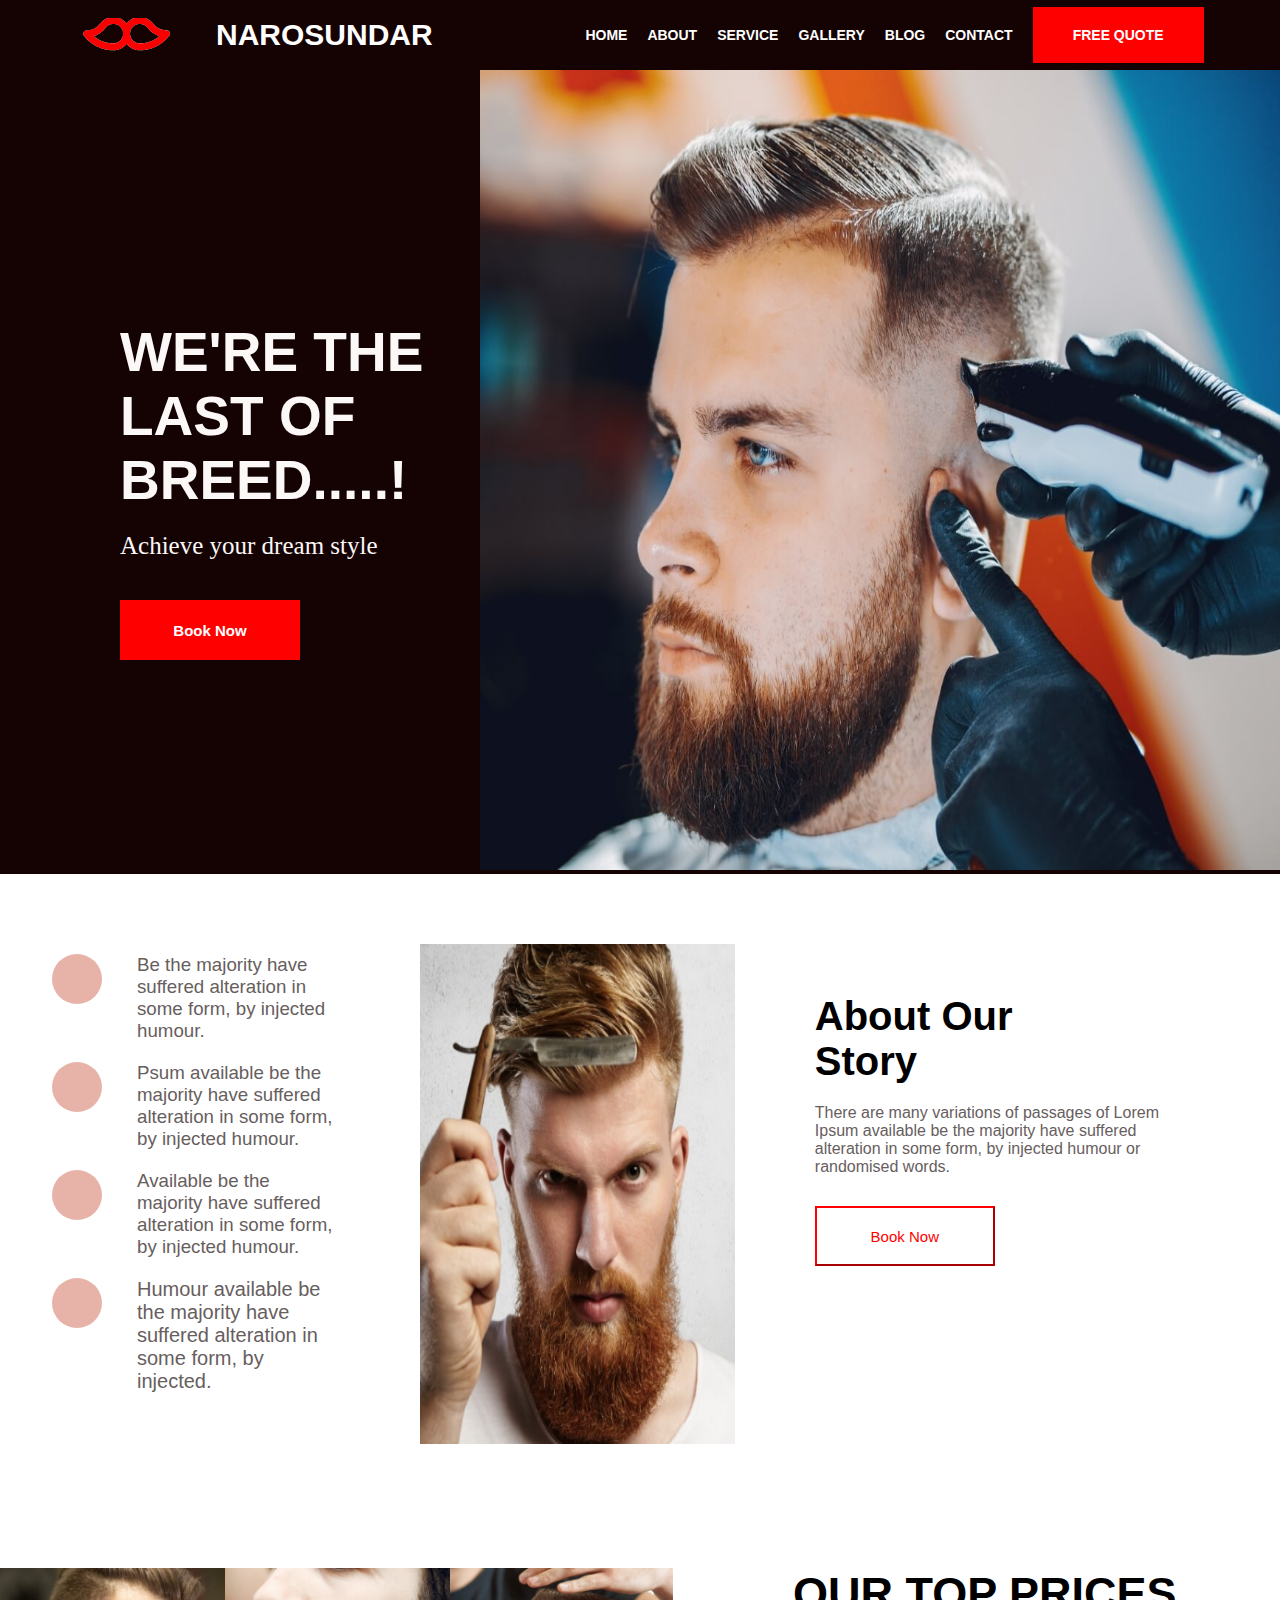
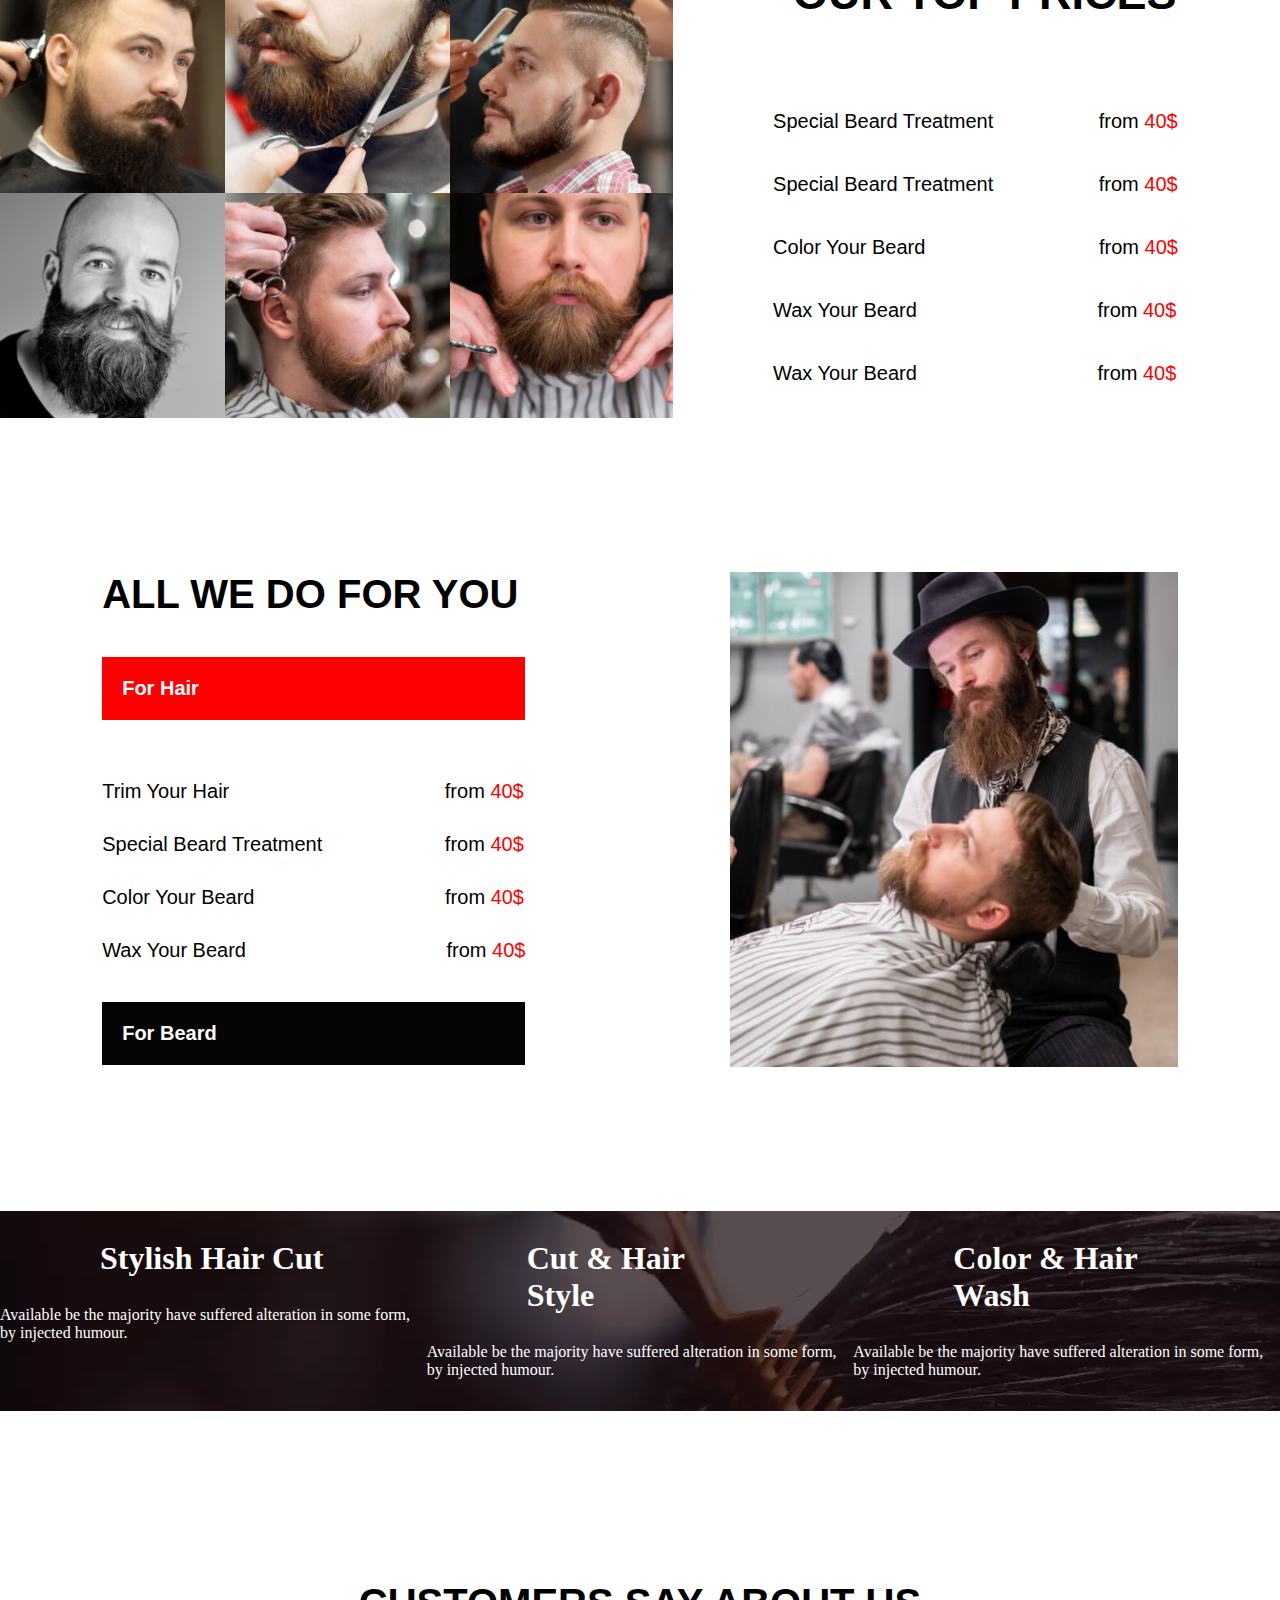
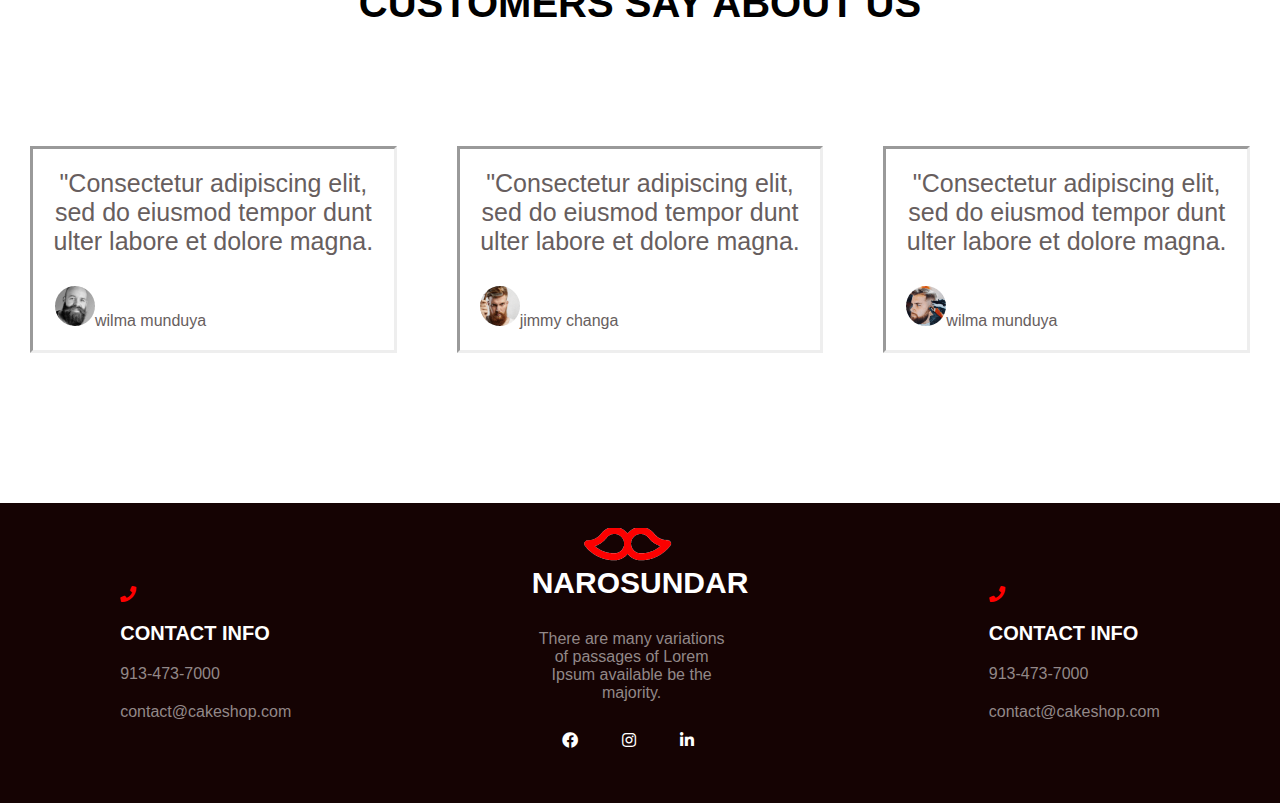
<file: index.html>
<!DOCTYPE html>
<html lang="en">
  <head>
    <meta charset="UTF-8" />
    <meta http-equiv="X-UA-Compatible" content="IE=edge" />
    <meta name="viewport" content="width=device-width, initial-scale=1.0" />
    <title>Document</title>
  </head>
  <link rel="stylesheet" href="style.css" />
  <link rel="stylesheet" href="https://cdnjs.cloudflare.com/ajax/libs/font-awesome/5.15.4/css/all.min.css" integrity="sha512-1ycn6IcaQQ40/MKBW2W4Rhis/DbILU74C1vSrLJxCq57o941Ym01SwNsOMqvEBFlcgUa6xLiPY/NS5R+E6ztJQ==" crossorigin="anonymous" referrerpolicy="no-referrer" />
  <body>
    <nav class="navbar">
      <div class="container">
        <img class="mustaches" src="mustaches.PNG">
        <div class="logo">NAROSUNDAR</div>
        <ul class="ul_items">
          <li><a href="#" class="btn btn2">HOME</a></li>
          <li><a href="#" class="btn btn3">ABOUT</a></li>
          <li><a href="#" class="btn btn4">SERVICE</a></li>
          <li><a href="#" class="btn btn5">GALLERY</a></li>
          <li><a href="#" class="btn btn6">BLOG</a></li>
          <li><a href="#" class="btn btn7">CONTACT</a></li>
          <li><a href="#" class="btn btn8">FREE QUOTE</a></li>
        </ul>
      </div>
    </nav>

    <section class="booking">
      <div class="last_bread">
      
        <h1 class="booking_heading">WE'RE THE LAST OF BREED.....!</h1>
        <p class="booking_para">Achieve your dream style</p>
        <button class="book_now">Book Now</button>
      </div>

      <div class="image1">
        <img class="main_image" src="beard1.png" />
      </div>
    </section>

    <section class="stylling_section">
        <div class="points">
        <div class="tick_demo_btn">
        <div class="tick_icon"></div>
        <h3 class="styling_para1">
          Be the majority have suffered alteration in some form, by injected
          humour.
        </h3>
      </div>

      <div class="tick_demo_btn">
        <div class="tick_icon2"></div>
        <h3 class="styling_para2">
          Psum available be the majority have suffered alteration in some form,
          by injected humour.
        </h3>
      </div>

      <div class="tick_demo_btn">
        <div class="tick_icon3"></div>
        <h3 class="styling_para3">
          Available be the majority have suffered alteration in some form, by
          injected humour.
        </h3>
      </div>

      <div class="tick_demo_btn">
        <div class="tick_icon4"></div>
        <h3 class="styling_para4">
          Humour available be the majority have suffered alteration in some
          form, by injected.
        </h3>
      </div>
    </div>

      <div class="style">
        <img class="styling_image" src="style.png" />
      </div>

      <div class="about">
        <h1 class="about_heading">About Our Story</h1>
        <p class="about_para">
          There are many variations of passages of Lorem Ipsum available be the
          majority have suffered alteration in some form, by injected humour or
          randomised words.
        </p>

        <button class="book_btn">Book Now</button>
      </div>
    </section>

    <div class="hair_styles">
        <div class="hair_beard_image">
            <img class="hair_images" src="haircuts.png">
        </div>


    
    <div class="prices">
        <h1>OUR TOP PRICES</h1>
        
        <div class="feature1">
            <span>Special Beard Treatment</span>
            <span class="from">from</span>
            <span class="dollar">40$</span>
        </div>

        <div class="feature2">
            <span>Special Beard Treatment</span>
            <span class="from">from</span>
            <span class="dollar">40$</span>
        </div>

        <div class="feature3">
            <span>Color Your Beard</span>
            <span class="from1">from</span>
            <span class="dollar">40$</span>
        </div>

        <div class="feature4">
            <span>Wax Your Beard</span>
            <span class="from2">from</span>
            <span class="dollar">40$</span>
        </div>

        <div class="feature5">
            <span>Wax Your Beard</span>
            <span class="from2">from</span>
            <span class="dollar">40$</span>
        </div>

    </div>   
    </div>
  
  
    <div class="hair_beard_styling">
        <div class="prices_hair">
            <h1 class="all_we_do">ALL WE DO FOR YOU</h1>
            <P class="for_hair">For Hair</P>
    <div class="feature_1">
        <span>Trim Your Hair</span>
        <span class="from_1">from</span>
        <span class="dollars">40$</span>
    </div>

    <div class="feature_2">
        <span>Special Beard Treatment</span>
        <span class="from_2">from</span>
        <span class="dollars">40$</span>
    </div>

    <div class="feature_3">
        <span>Color Your Beard</span>
        <span class="from_3">from</span>
        <span class="dollars">40$</span>
    </div>

    <div class="feature_4">
        <span>Wax Your Beard</span>
        <span class="from_4">from</span>
        <span class="dollars">40$</span>
        <p class="for_beard">For Beard</p>
    </div>
    </div>
    
    <div class="hair_cutting">
        <img class="hair_cutting_image" src="hairstyle.PNG">
    
    </div>
    </div>
        
    <section class="cards">
        <div class="card1">
            <h1 class="stylish_hair_cut">Stylish Hair Cut</h1>
            <p class="card_para">Available be the majority have suffered alteration in some form, by injected humour.</p>
        </div>

        <div class="card_2">
            <h1 class="cut_hair_style">Cut & Hair Style</h1>
            <p class="card_2_para">Available be the majority have suffered alteration in some form, by injected humour.</p>
        </div>

        <div class="card_3">
            <h1 class="color_hair_wash">Color & Hair Wash</h1>
            <p class="card_3_para">Available be the majority have suffered alteration in some form, by injected humour.</p>
        </div>
    </section>

    <div class="customers_heading">
        <h1 class="customers_about_us">CUSTOMERS SAY ABOUT US</h1>
    </div>    
        <div class="customers">
        <div class="customer1">
            <p class="wilma">"Consectetur adipiscing elit, sed do eiusmod tempor dunt ulter labore et dolore magna.</p>
            <img class="customer_image1" src="customer1.png.webp">wilma munduya
        </div>


        <div class="customer1">
            <p class="wilma">"Consectetur adipiscing elit, sed do eiusmod tempor dunt ulter labore et dolore magna.</p>
            <img class="customer_image2" src="customer2.png.webp">jimmy changa
        </div>


        <div class="customer1">
            <p class="wilma">"Consectetur adipiscing elit, sed do eiusmod tempor dunt ulter labore et dolore magna.</p>
            <img class="customer_image3" src="customer3.png.webp">wilma munduya
        </div>
    </div>

    <footer class="footer">
      <div class="contact_info">
        <i class="fas fa-solid fa-phone"></i>
        <p class="contact">CONTACT INFO</p>
        <p class="contact_num">913-473-7000</p>
        <p class="email">contact@cakeshop.com</p>
      </div>

      <div class="narosundar_logo">
        <img class="mustache" src="mustaches.PNG">
        <h5 class="narosundar">NAROSUNDAR</h5>
        <p class="narosundar_para">There are many variations of passages of Lorem Ipsum available be the majority.</p>

        <div class="social_media_logos">
          <i class="fab fa-facebook"></i>
          <i class="fab fa-instagram"></i>
          <i class="fab fa-linkedin-in"></i>
        </div>
      </div>

      <div class="contact_info_2">
        <i class="fas fa-solid fa-phone"></i>
        <p class="contact">CONTACT INFO</p>
        <P class="contact_num">913-473-7000</P>
        <p class="email">contact@cakeshop.com</p>
      </div>
    </footer>
  </body>
</html>
</file>
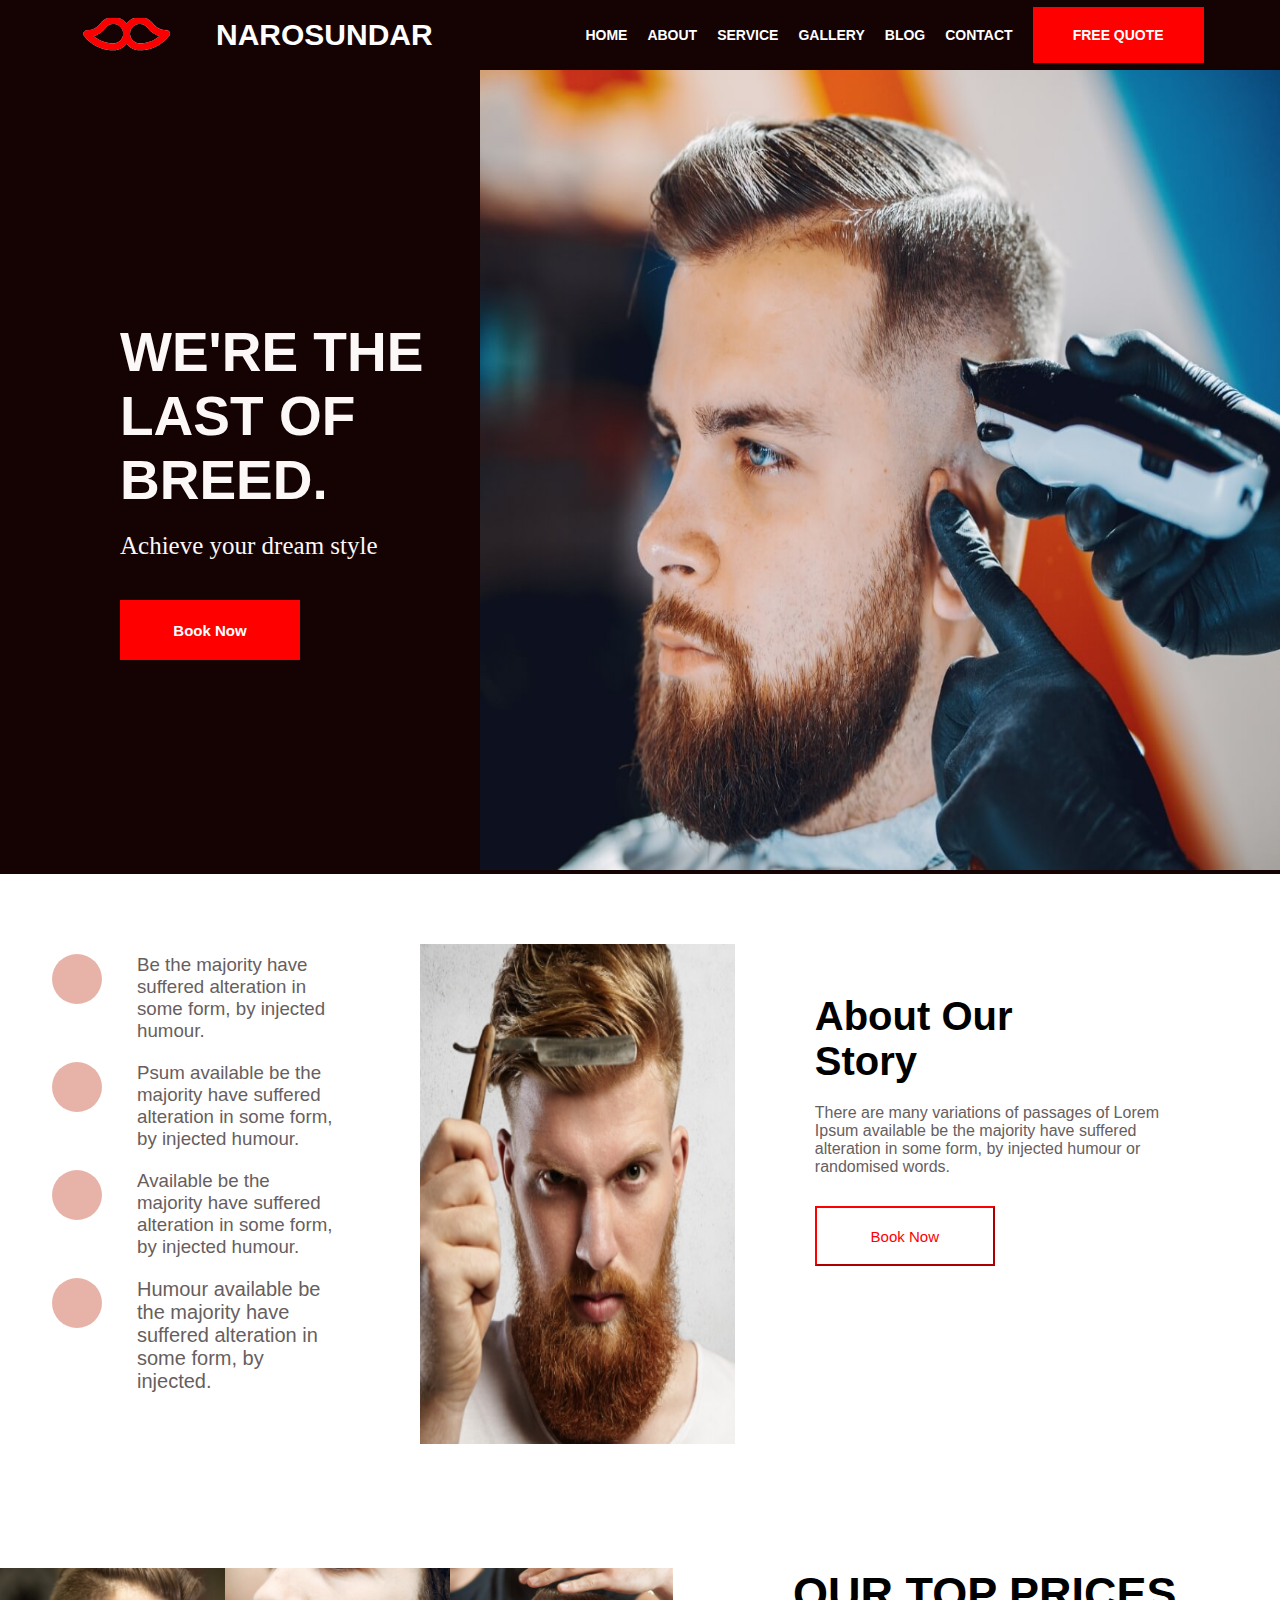
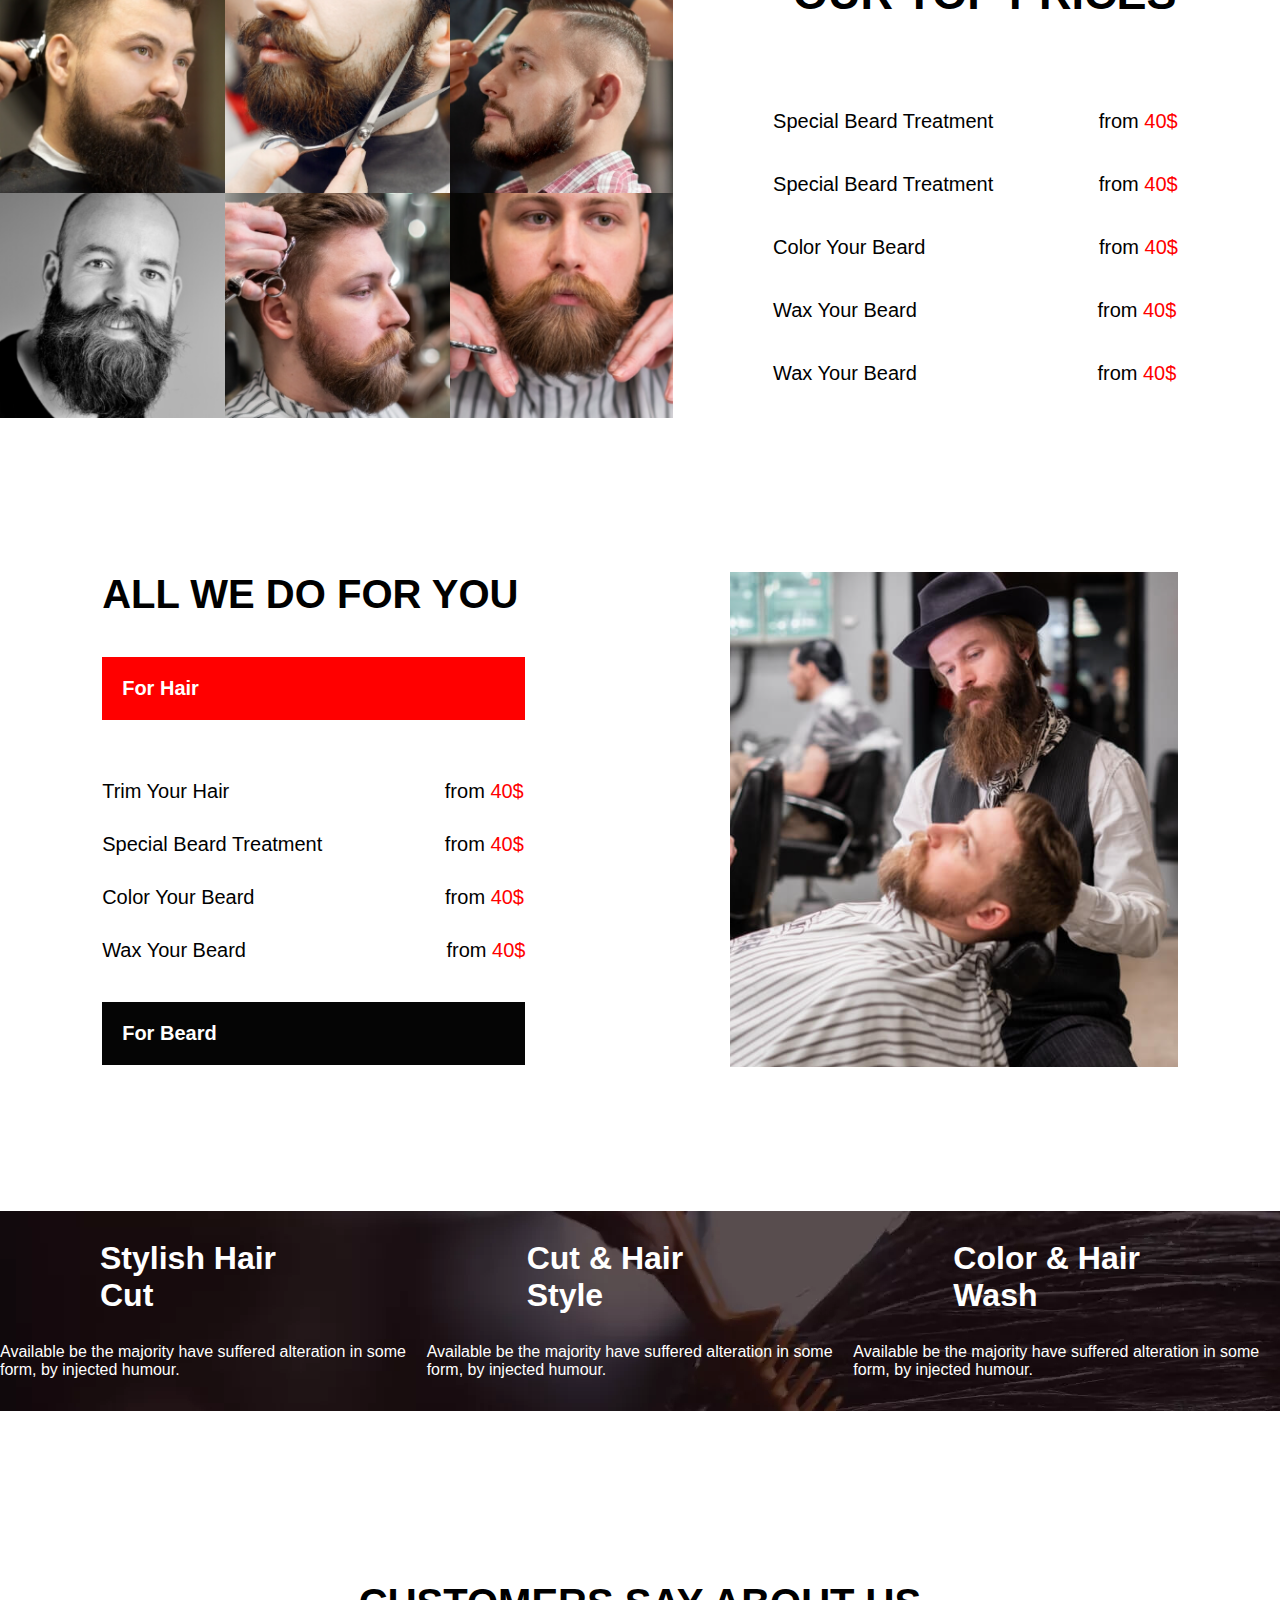
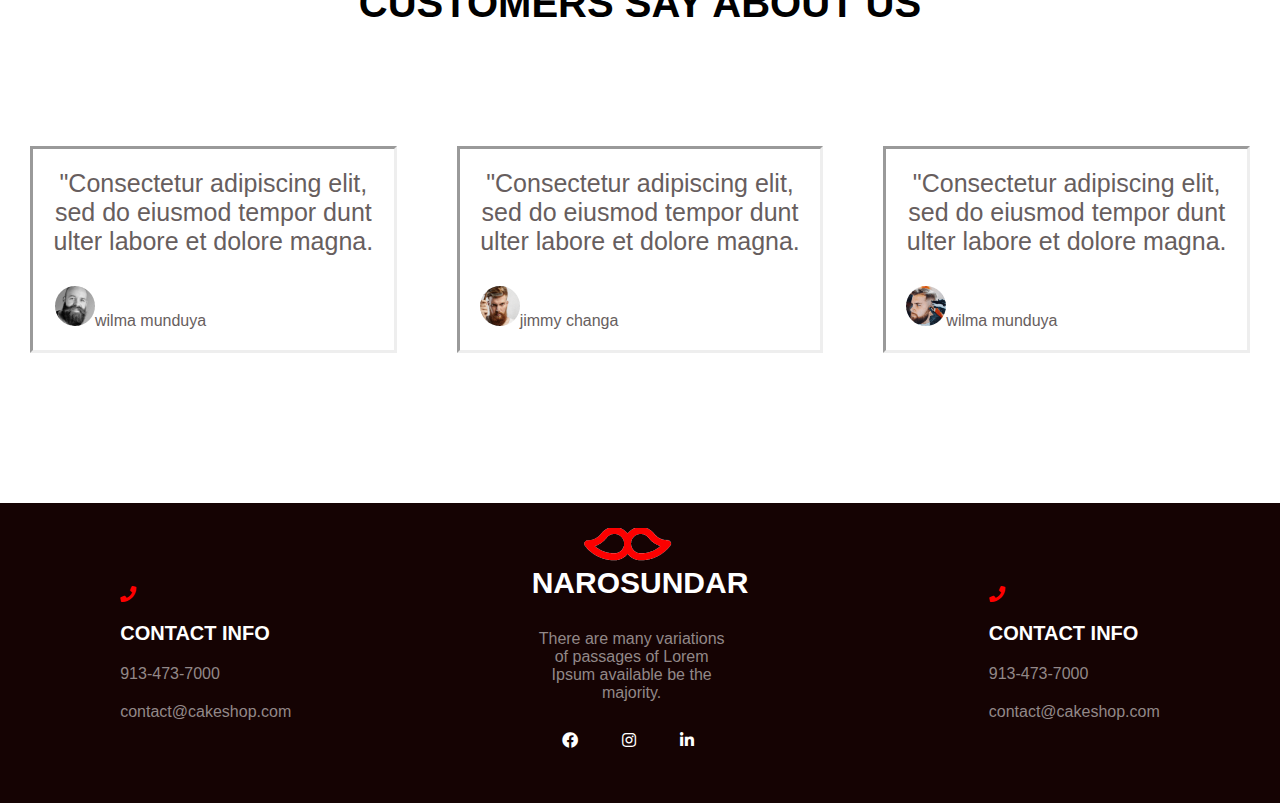
<file: pages/index.html>
<!DOCTYPE html>
<html lang="en">
  <head>
    <meta charset="UTF-8" />
    <meta http-equiv="X-UA-Compatible" content="IE=edge" />
    <meta name="viewport" content="width=device-width, initial-scale=1.0" />
    <title>Document</title>
  </head>
  <link rel="stylesheet" href="../styles/style.css" />
  <link rel="stylesheet" href="https://cdnjs.cloudflare.com/ajax/libs/font-awesome/5.15.4/css/all.min.css" integrity="sha512-1ycn6IcaQQ40/MKBW2W4Rhis/DbILU74C1vSrLJxCq57o941Ym01SwNsOMqvEBFlcgUa6xLiPY/NS5R+E6ztJQ==" crossorigin="anonymous" referrerpolicy="no-referrer" />
  <body>
    <nav class="navbar">
      <div class="container">
        <img class="mustaches" src="../assets/mustaches.PNG">
        <div class="logo">NAROSUNDAR</div>
        <ul class="ul_items">
          <li><a href="#" class="btn btn2">HOME</a></li>
          <li><a href="about.html" class="btn btn3">ABOUT</a></li>
          <li><a href="#" class="btn btn4">SERVICE</a></li>
          <li><a href="gallery1.html" class="btn btn5">GALLERY</a></li>
          <li><a href="#" class="btn btn6">BLOG</a></li>
          <li><a href="#" class="btn btn7">CONTACT</a></li>
          <li><a href="#" class="btn btn8">FREE QUOTE</a></li>
        </ul>
      </div>
    </nav>

    <section class="booking">
      <div class="last_bread">
      
        <h1 class="booking_heading">WE'RE THE LAST OF BREED.</h1>
        <p class="booking_para">Achieve your dream style</p>
        <button class="book_now">Book Now</button>
      </div>

      <div class="image1">
        <img class="main_image" src="../assets/beard1.png" />
      </div>
    </section>

    <section class="stylling_section">
        <div class="points">
        <div class="tick_demo_btn">
        <div class="tick_icon"></div>
        <h3 class="styling_para1">
          Be the majority have suffered alteration in some form, by injected
          humour.
        </h3>
      </div>

      <div class="tick_demo_btn">
        <div class="tick_icon2"></div>
        <h3 class="styling_para2">
          Psum available be the majority have suffered alteration in some form,
          by injected humour.
        </h3>
      </div>

      <div class="tick_demo_btn">
        <div class="tick_icon3"></div>
        <h3 class="styling_para3">
          Available be the majority have suffered alteration in some form, by
          injected humour.
        </h3>
      </div>

      <div class="tick_demo_btn">
        <div class="tick_icon4"></div>
        <h3 class="styling_para4">
          Humour available be the majority have suffered alteration in some
          form, by injected.
        </h3>
      </div>
    </div>

      <div class="style">
        <img class="styling_image" src="../assets/style.png" />
      </div>

      <div class="about">
        <h1 class="about_heading">About Our Story</h1>
        <p class="about_para">
          There are many variations of passages of Lorem Ipsum available be the
          majority have suffered alteration in some form, by injected humour or
          randomised words.
        </p>

        <button class="book_btn">Book Now</button>
      </div>
    </section>

    <div class="hair_styles">
        <div class="hair_beard_image">
            <img class="hair_images" src="../assets/haircuts.png">
        </div>


    
    <div class="prices">
        <h1 class="price_heading">OUR TOP PRICES</h1>
        
        <div class="feature1">
            <span class="special_beard_treatement">Special Beard Treatment</span>
            <span class="from">from</span>
            <span class="dollar">40$</span>
        </div>

        <div class="feature2">
            <span>Special Beard Treatment</span>
            <span class="from">from</span>
            <span class="dollar">40$</span>
        </div>

        <div class="feature3">
            <span>Color Your Beard</span>
            <span class="from1">from</span>
            <span class="dollar">40$</span>
        </div>

        <div class="feature4">
            <span>Wax Your Beard</span>
            <span class="from2">from</span>
            <span class="dollar">40$</span>
        </div>

        <div class="feature5">
            <span>Wax Your Beard</span>
            <span class="from2">from</span>
            <span class="dollar">40$</span>
        </div>

    </div>   
    </div>
  
  
    <div class="hair_beard_styling">
        <div class="prices_hair">
            <h1 class="all_we_do">ALL WE DO FOR YOU</h1>
            <P class="for_hair">For Hair</P>
    <div class="feature_1">
        <span class="trim">Trim Your Hair</span>
        <span class="from_1">from</span>
        <span class="dollars">40$</span>
    </div>

    <div class="feature_2">
        <span class="special_beard">Special Beard Treatment</span>
        <span class="from_2">from</span>
        <span class="dollars">40$</span>
    </div>

    <div class="feature_3">
        <span class="color_beard">Color Your Beard</span>
        <span class="from_3">from</span>
        <span class="dollars">40$</span>
    </div>

    <div class="feature_4">
        <span class="wax_beard">Wax Your Beard</span>
        <span class="from_4">from</span>
        <span class="dollars">40$</span>
        <p class="for_beard">For Beard</p>
    </div>
    </div>
    
    <div class="hair_cutting">
        <img class="hair_cutting_image" src="../assets/hairstyle.PNG">
    
    </div>
    </div>
        
    <section class="cards">
        <div class="card1">
            <h1 class="stylish_hair_cut">Stylish Hair Cut</h1>
            <p class="card_para">Available be the majority have suffered alteration in some form, by injected humour.</p>
        </div>

        <div class="card_2">
            <h1 class="cut_hair_style">Cut & Hair Style</h1>
            <p class="card_2_para">Available be the majority have suffered alteration in some form, by injected humour.</p>
        </div>

        <div class="card_3">
            <h1 class="color_hair_wash">Color & Hair Wash</h1>
            <p class="card_3_para">Available be the majority have suffered alteration in some form, by injected humour.</p>
        </div>
    </section>

    <div class="customers_heading">
        <h1 class="customers_about_us">CUSTOMERS SAY ABOUT US</h1>
    </div>    
        <div class="customers">
        <div class="customer1">
            <p class="wilma">"Consectetur adipiscing elit, sed do eiusmod tempor dunt ulter labore et dolore magna.</p>
            <img class="customer_image1" src="../assets/customer1.png.webp">wilma munduya
        </div>


        <div class="customer1">
            <p class="wilma">"Consectetur adipiscing elit, sed do eiusmod tempor dunt ulter labore et dolore magna.</p>
            <img class="customer_image2" src="../assets/customer2.png.webp">jimmy changa
        </div>


        <div class="customer1">
            <p class="wilma">"Consectetur adipiscing elit, sed do eiusmod tempor dunt ulter labore et dolore magna.</p>
            <img class="customer_image3" src="../assets/customer3.png.webp">wilma munduya
        </div>
    </div>

    <footer class="footer">
      <div class="contact_info">
        <i class="fas fa-solid fa-phone"></i>
        <p class="contact">CONTACT INFO</p>
        <p class="contact_num">913-473-7000</p>
        <p class="email">contact@cakeshop.com</p>
      </div>

      <div class="narosundar_logo">
        <img class="mustache" src="../assets/mustaches.PNG">
        <h5 class="narosundar">NAROSUNDAR</h5>
        <p class="narosundar_para">There are many variations of passages of Lorem Ipsum available be the majority.</p>

        <div class="social_media_logos">
          <i class="fab fa-facebook"></i>
          <i class="fab fa-instagram"></i>
          <i class="fab fa-linkedin-in"></i>
        </div>
      </div>

      <div class="contact_info_2">
        <i class="fas fa-solid fa-phone"></i>
        <p class="contact">CONTACT INFO</p>
        <P class="contact_num">913-473-7000</P>
        <p class="email">contact@cakeshop.com</p>
      </div>
    </footer>
  </body>
</html>
</file>
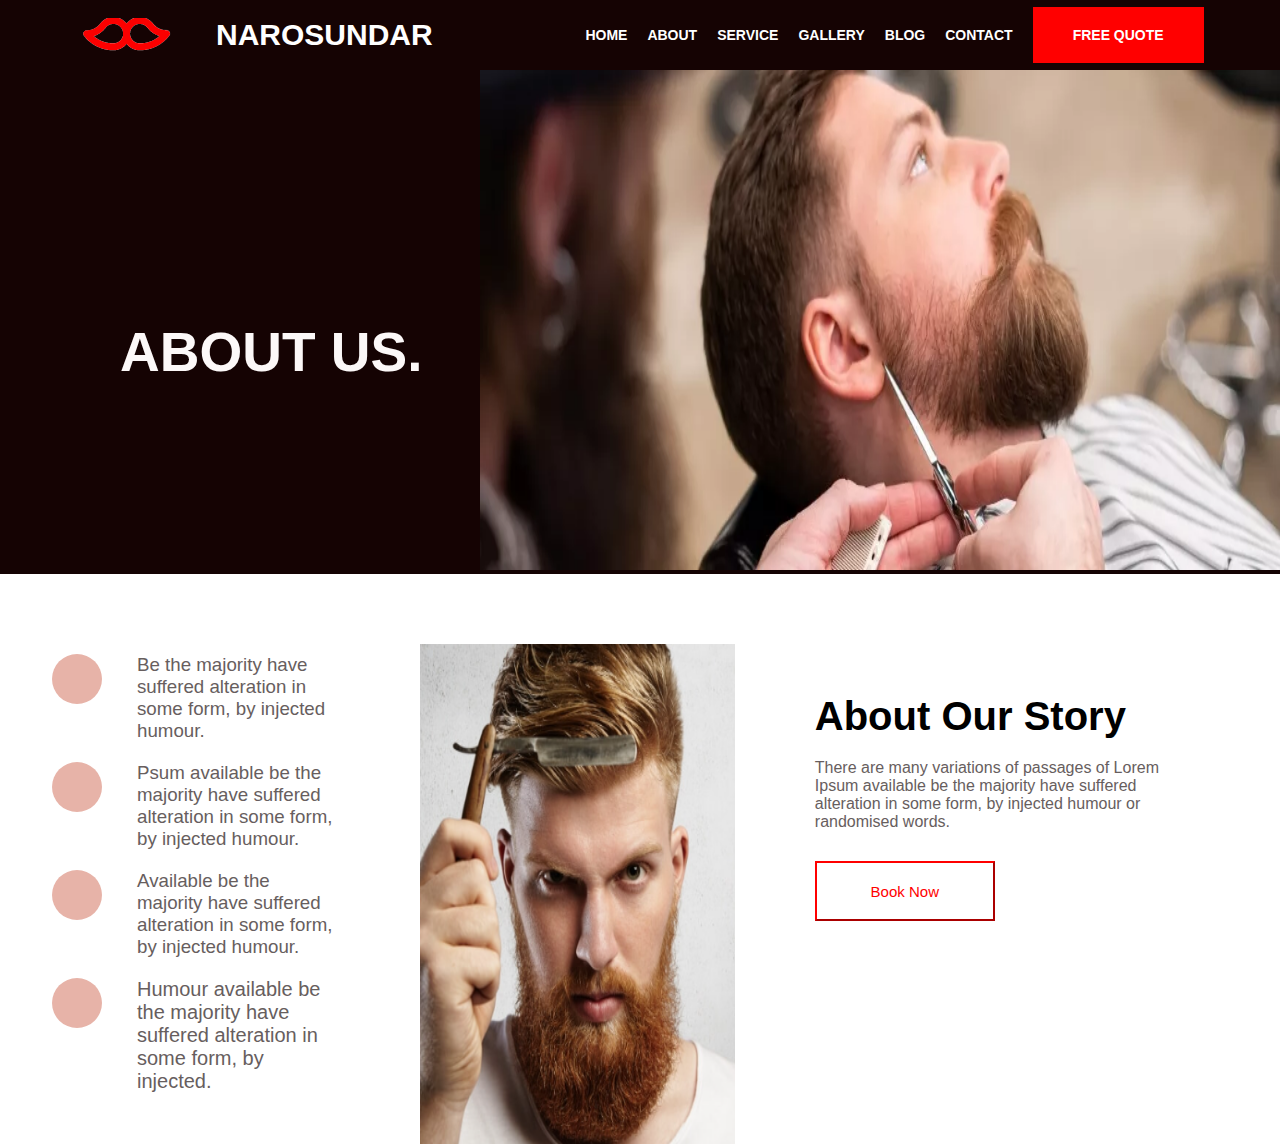
<file: pages/about.html>
<!DOCTYPE html>
<html lang="en">
<head>
    <meta charset="UTF-8">
    <meta http-equiv="X-UA-Compatible" content="IE=edge">
    <meta name="viewport" content="width=device-width, initial-scale=1.0">
    <title>Document</title>
    <link rel="stylesheet" href="../styles/style3.css">
</head>
<body>
    <nav class="navbar">
        <div class="container">
          <img class="mustaches" src="../assets/mustaches.PNG">
          <div class="logo">NAROSUNDAR</div>
          <ul class="ul_items">
            <li><a href="index.html" class="btn btn2">HOME</a></li>
            <li><a href="about.html" class="btn btn3">ABOUT</a></li>
            <li><a href="#" class="btn btn4">SERVICE</a></li>
            <li><a href="gallery1.html" class="btn btn5">GALLERY</a></li>
            <li><a href="#" class="btn btn6">BLOG</a></li>
            <li><a href="#" class="btn btn7">CONTACT</a></li>
            <li><a href="#" class="btn btn8">FREE QUOTE</a></li>
          </ul>
        </div>
      </nav>


      <section class="aboutus">
        <div class="about_us">
        
          <h1 class="aboutus_heading">ABOUT US.</h1>
          
        </div>
  
        <div class="image10">
          <img class="main_image" src="../assets/aboutus.png" />
        </div>
      </section>


      <div class="stylling_section col-sm-4">
        <div class="points">
        <div class="tick_demo_btn">
        <div class="tick_icon"></div>
        <h3 class="styling_para1">
          Be the majority have suffered alteration in some form, by injected
          humour.
        </h3>
      </div>

      <div class="tick_demo_btn">
        <div class="tick_icon2"></div>
        <h3 class="styling_para2">
          Psum available be the majority have suffered alteration in some form,
          by injected humour.
        </h3>
      </div>

      <div class="tick_demo_btn">
        <div class="tick_icon3"></div>
        <h3 class="styling_para3">
          Available be the majority have suffered alteration in some form, by
          injected humour.
        </h3>
      </div>

      <div class="tick_demo_btn">
        <div class="tick_icon4"></div>
        <h3 class="styling_para4">
          Humour available be the majority have suffered alteration in some
          form, by injected.
        </h3>
      </div>
    </div>

    <div class="style col-sm-4">
        <img class="styling_image" src="../assets/style.png" />
      </div>

      <div class="about col-sm-4">
        <h1 class="about_heading">About Our Story</h1>
        <p class="about_para">
          There are many variations of passages of Lorem Ipsum available be the
          majority have suffered alteration in some form, by injected humour or
          randomised words.
        </p>

        <button class="book_btn">Book Now</button>
      </div>
    </section>
</body>
</html>
</file>
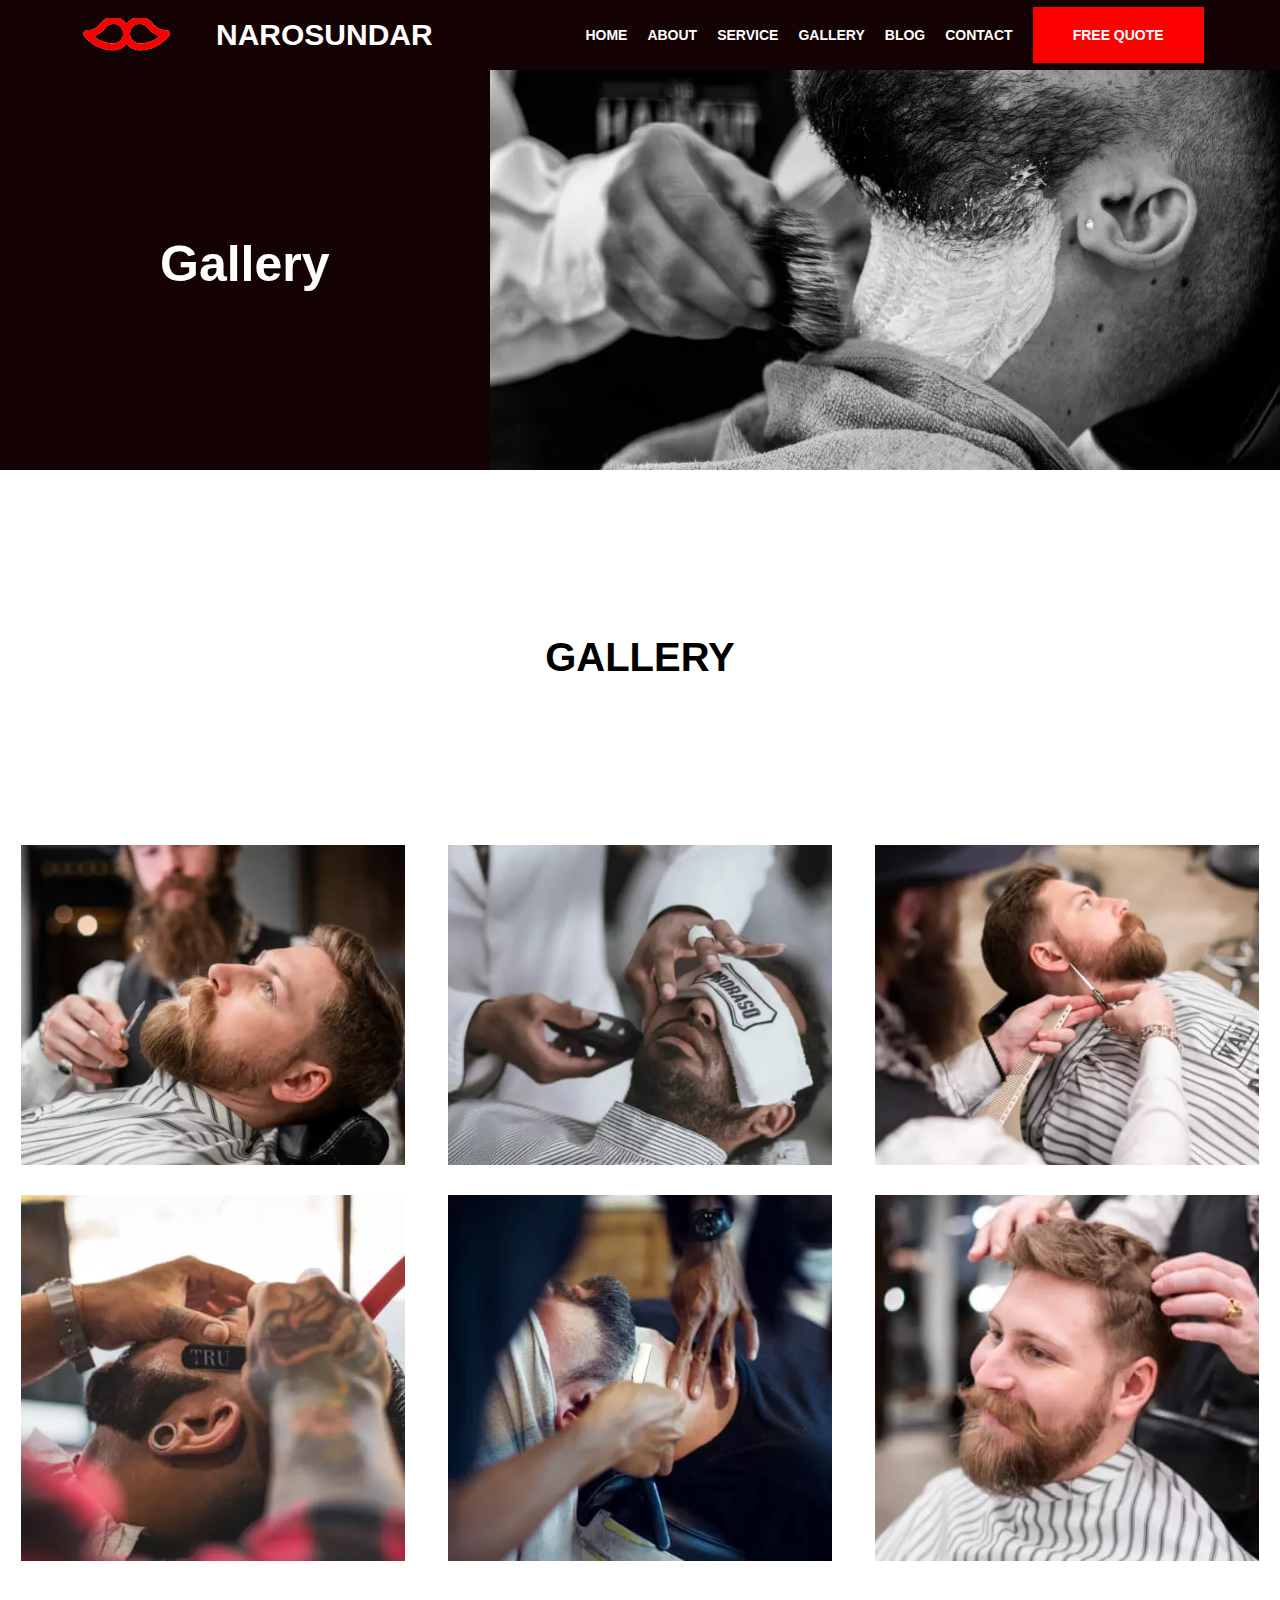
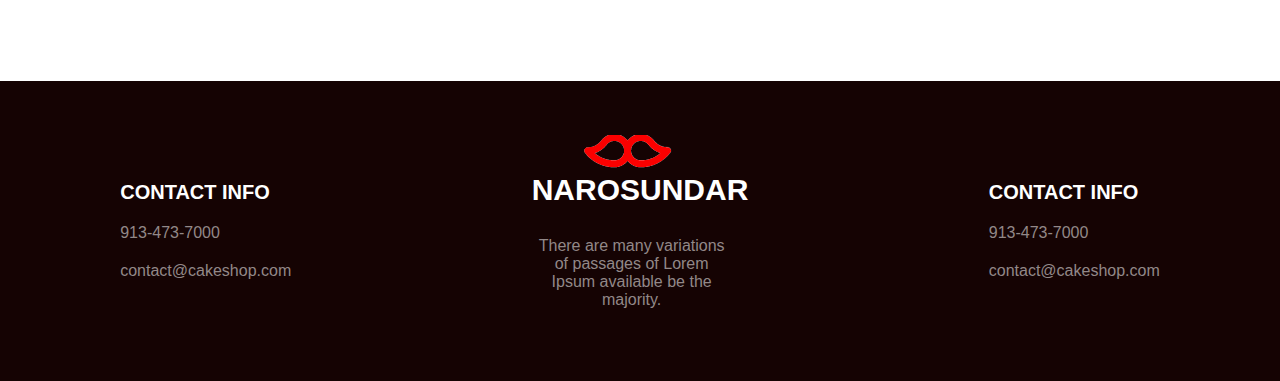
<file: pages/gallery1.html>
<!DOCTYPE html>
<html lang="en">
<head>
    <meta charset="UTF-8">
    <meta http-equiv="X-UA-Compatible" content="IE=edge">
    <meta name="viewport" content="width=device-width, initial-scale=1.0">
    <title>Document</title>
    <link rel="stylesheet" href="../styles/style2.css">
</head>
<body>
    <nav class="navbar">
        <div class="container">
          <img class="mustaches" src="../assets/mustaches.PNG">
          <div class="logo">NAROSUNDAR</div>
          <ul class="ul_items">
            <li><a href="index.html" class="btn btn2">HOME</a></li>
            <li><a href="#" class="btn btn3">ABOUT</a></li>
            <li><a href="#" class="btn btn4">SERVICE</a></li>
            <li><a href="gallery1.html" class="btn btn5">GALLERY</a></li>
            <li><a href="#" class="btn btn6">BLOG</a></li>
            <li><a href="#" class="btn btn7">CONTACT</a></li>
            <li><a href="#" class="btn btn8">FREE QUOTE</a></li>
          </ul>
        </div>
      </nav>

      <section class="main_section">
        <div class="gallery">

            <h1 class="gallery_heading">Gallery</h1>
        </div>

        <div class="gallery_image">
            <img class="main_image" src="../assets/gallerybeard.png">
        </div>
      </section>

      <div class="gallery_heading">
        <h3 class="gallery_heading_gallery">GALLERY</h3>
      </div>


      <div class="images">
        <img class="image1" src="../assets/image1.png">
       

      
        <img class="image2" src="../assets/image2.png">
       

     
        <img class="image3" src="../assets/image3.png">
      </div> 




      <div class="images_2">
        <img class="images4" src="../assets/image4.png">
       

      
        <img class="images5" src="../assets/image5.png">
       

     
        <img class="images6" src="../assets/image6.png">
      </div> 


      <footer class="footer">
        <div class="contact_info">
          <i class="fas fa-solid fa-phone"></i>
          <p class="contact">CONTACT INFO</p>
          <p class="contact_num">913-473-7000</p>
          <p class="email">contact@cakeshop.com</p>
        </div>
  
        <div class="narosundar_logo">
          <img class="mustache" src="../assets/mustaches.PNG">
          <h5 class="narosundar">NAROSUNDAR</h5>
          <p class="narosundar_para">There are many variations of passages of Lorem Ipsum available be the majority.</p>
  
          <div class="social_media_logos">
            <i class="fab fa-facebook"></i>
            <i class="fab fa-instagram"></i>
            <i class="fab fa-linkedin-in"></i>
          </div>
        </div>
  
        <div class="contact_info_2">
          <i class="fas fa-solid fa-phone"></i>
          <p class="contact">CONTACT INFO</p>
          <P class="contact_num">913-473-7000</P>
          <p class="email">contact@cakeshop.com</p>
        </div>
      </footer>



</body>
</html>
</file>
<file: style.css>
*{
    box-sizing: border-box;
    margin: 0px;
    padding: 0px;
}
.navbar{
    background-color: #150303;
    color: white;
    
   
}
.container{
    display: flex;
    align-items: center;
    justify-content: space-around;
}
.container ul{
    height: 70px;
    list-style: none;
    align-items: center;
    display: flex ;
    justify-content: end;
    gap: 20px;
    font-size: 14px;
    text-decoration: none;
    color: white;
    
}
ul a{
    color: white;
    align-items: center;
    text-decoration: none;
    font-weight: bold;
    font-family: Verdana, Geneva, Tahoma, sans-serif;
    
}
.logo{
    font-size: 30px;
    font-weight: bolder;
    font-family: Verdana, Geneva, Tahoma, sans-serif;
    margin-left: -115px;
}
.btn8{
    background-color: red;
    gap: 20px;
    align-items: center;
    height: 70px;
    padding: 20px 40px;
}
li a:hover{
    color: red;
    transition: 0.5s ease;
}
.booking{
    display: flex;
    background-color: #150303;
    color: rgb(252, 248, 248);
    justify-content: space-between;
    
}
.main_image{
    width: 800px;
    height: 800px;
    
}
.booking_heading{
    margin-top: 250px;
    font-size: 55px;
    font-family: 'Franklin Gothic Medium', 'Arial Narrow', Arial, sans-serif;
    padding-left: 120px;
}
.booking_para{
    margin-top: 20px;
    font-size: 25px;
    padding-left: 120px;
}
.book_now{
    text-decoration: none;
    margin:40px 120px ;
    height: 60px;
    width: 180px;
    background-color: red;
    border: none;
    color: white;
    font-weight: bold;
    font-size: 15px;
}
.book_now:hover{
    background-color: white;
    color: red;
    transition: 0.6s ease;
}

.stylling_section{
    display: flex;
    
    
}


.tick_icon{
    width: 50px;
    height: 50px;
    background-color: #e7b3a8;
    border-radius: 50%;
    display: flex;
    justify-content: center;
    align-items: center;
    margin-left: 52px ;
    margin-top: 80px;

}
.tick_icon2{
    width: 50px;
    height: 50px;
    background-color: #e7b3a8;
    border-radius: 50%;
    display: flex;
    justify-content: center;
    align-items: center;
    margin-left: 52px;
    margin-top: 20px;
}

.tick_icon3{
    width: 50px;
    height: 50px;
    background-color: #e7b3a8;
    border-radius: 50%;
    display: flex;
    justify-content: center;
    align-items: center;
    margin-left: 52px;
    margin-top: 20px;

}

.tick_icon4{
    width: 50px;
    height: 50px;
    background-color: #e7b3a8;
    border-radius: 50%;
    display: flex;
    justify-content: center;
    align-items: center;
    margin-left: 52px;
    margin-top: 20px;
}
.styling_para1{
    margin-top: -50px;
    padding-left: 137px;
    font-family: Arial, Helvetica, sans-serif;
    font-weight: 100;
    color: #675e5e;
} 
.styling_para2{
    margin-top: -50px;
    padding-left: 137px;
    font-family: Arial, Helvetica, sans-serif;
    font-weight: 100;
    color: #675e5e;
}  
.styling_para3{
    margin-top: -50px;
    padding-left: 137px;
    font-family: Arial, Helvetica, sans-serif;
    font-weight: 100;
    color: #675e5e;
} 
.styling_para4{
    margin-top: -50px;
    padding-left: 137px;
    font-family: Arial, Helvetica, sans-serif;
    font-weight: 100;
    color: #675e5e;
    font-size: 20px;
}
.book_btn{
    text-decoration: none;
    width: 180px;
    height: 60px;
    border-color: red;
    background-color: white;
    color: red;
    font-size: 15px;
    margin-top: 30px;
}
.book_btn:hover{
    background-color: red;
    color: white;
    transition: 0.6s ease;
}
.styling_image{
    margin-top: 70px;
    height: 500px;
    width: 400px;
    padding-left: 85px;
}
.about{
    padding-left: 80px;
}
.about_heading{
    margin-top: 120px;
    font-family: Arial, Helvetica, sans-serif;
    font-size: 40px;
    width: 280px;
}
.about_para{
    color: #675e5e;
    margin-top: 20px;
    font-family: Arial, Helvetica, sans-serif;
    margin-right: 80px;
    
}
.hair_styles{
    display: flex;
    margin-top: 120px;
}
.prices{
    padding-left: 100px;
    font-family: Arial, Helvetica, sans-serif;
}
.prices h1{
    padding-left: 20px;
    font-size: 45px;
}
.feature1{
    margin-top: 90px;
    font-size: 20px;
    
}
.feature2{
    margin-top: 40px;
    font-size: 20px;
    
}
.feature3{
    margin-top: 40px;
    font-size: 20px;
    
}
.feature4{
    margin-top: 40px;
    font-size: 20px;
    
}
.feature5{
    margin-top: 40px;
    font-size: 20px;
    
}
.hair_images{
    height: 450px;
}
.from{
    padding-left: 100px;
}
.from1{
    padding-left: 168px;
}
.from2{
    padding-left: 175px;
}
.dollar{
    color: red;
}

.hair_beard_styling{
    display: flex;
    justify-content: space-around;
    margin-top: 150px;
    font-family: Arial, Helvetica, sans-serif;
}
.all_we_do{
    font-size: 40px;
}
.for_hair{
    margin-top: 40px;
    background-color: red;
    padding: 20px 20px;
    color: white;
    font-size: 20px;
    font-weight: bold;
}

.feature_1{
    margin-top: 60px;
    font-size: 20px;
    
}
.feature_2{
    margin-top: 30px;
    font-size: 20px;
    
}
.feature_3{
    margin-top: 30px;
    font-size: 20px;
    
}
.feature_4{
    margin-top: 30px;
    font-size: 20px;
    
}
.from_1{
    padding-left: 210px;
}
.from_2{
    padding-left: 117px;
}
.from_3{
    padding-left: 185px;
}
.from_4{
    padding-left: 195px;
}
.dollars{
    color: red;
}
.for_beard{
    margin-top: 40px;
    background-color: rgb(5, 5, 5);
    padding: 20px 20px;
    color: white;
    font-size: 20px;
    font-weight: bold; 
}
.cards{ 
    margin-top: 140px;
    display: flex;
    background-image: url(hairdesign.png);
    height: 200px;
   
    
}
.cards1{
    margin-top: 100px;
    justify-content: space-between;
    height: 30px;
    width: 40px;
    background-color: #675e5e;
    color: white;
}
.stylish_hair_cut{
    color: white;
    padding:29px 100px;
}

.cut_hair_style{
    color: white;
    padding:29px 100px;

}
.color_hair_wash{
    color: white;
    padding: 29px 100px;
}
.card_para{
    color: white;
}
.cards{
    color: white;
}
.card_2_para{
    color: white;
}
.card_3_para{
    color: white;
}
.stylish_hair_cut:hover{
    color: red;
    transition: 0.4s ease;
}
.cut_hair_style:hover{
    color: red;
    transition: 0.4s ease;
}
.color_hair_wash:hover{
    color: red;
    transition: 0.4s ease;
}
.card_para:hover{
    color: red;
    transition: 0.4s ease;
}
.card_2_para:hover{
    color: red;
    transition: 0.4s ease;
}
.card_3_para:hover{
    color: red;
    transition: 0.4s ease;
}
.customers_about_us{
    margin-top: 170px;
    text-align: center;
    font-family: Arial, Helvetica, sans-serif;
    font-weight: bolder;
    font-size: 40px;
}
.customers{
    display: flex;
    justify-content: space-between;
    margin-top: 90px;
    
}
.wilma{
    font-size: 25px;
    text-align: center;
    
}
.customer1{
    padding: 20px;
    margin: 30px;
    border-style: inset;
    width: 50%;
    font-family: Arial, Helvetica, sans-serif;
    font-weight: 10px;
    color: #675e5e;
   
}
.customer_image1{
    padding-left: 2px;
    margin-top: 30px;
}
.customer_image2{
    margin-top: 30px;
}
.customer_image3{
    margin-top: 30px;
}
.footer{
    margin-top: 120px;
    display: flex;
    justify-content: space-around;
    background-color: #150303;
    height: 300px;
    align-items: center;
}

.contact{
    font-size: 20px;
    color: white;
    font-family: Arial, Helvetica, sans-serif;
    font-weight: bold;
}
.contact_num{
    margin-top: 20px;
    color: #928888;
    font-family: Arial, Helvetica, sans-serif;
}

.email{
    margin-top: 20px;
    color: #928888;
    font-family: Arial, Helvetica, sans-serif;
}
.narosundar{
    text-align: center;
    font-size: 30px;
    font-family: Arial, Helvetica, sans-serif;
    font-weight: bold;
    color: white;
  

}
.narosundar_para{
    text-align: center;
    font-family: Arial, Helvetica, sans-serif;
    color:#928888 ;
    width: 200px;
    margin-top: 30px;
}
.fas{
   color: red;
   margin-bottom: 20px;
}
.mustache{
    padding-left: 45px;
}
.fab{
    padding-left: 20px;
    margin:30px 10px;
    border-radius: 50%;
    color: white;
}
.fab:hover{
    color: red;
    transition: 0.5s ease;
}


@media screen and (max-width: 660px) {
    .main_image{
        display: none;
    }
}

@media screen and (max-width: 660px){
    .stylling_section{
        display: flex;
        flex-direction: column;
    }
}

@media screen and (max-width: 660px){
    .hair_styles{
        display: flex;
        flex-direction: column;
        text-align:right; 
    }
}

@media screen and (max-width: 660px){
    .hair_beard_styling{
        display: flex;
        flex-direction: column;
    }
}

@media screen and (max-width: 660px){
    .hair_images{
        width: 100%;
    }
}

@media screen and (max-width: 660px){
    .hair_cutting_image{
        width: 100%;
    }
}

@media screen and (max-width: 660px){
    .cards{
        display: flex;
        flex-direction: column;
        height: 400px;
        width: 100%;
    }
}

@media screen and (max-width: 660px){
    .customers{
        display: flex;
        flex-direction: column;
        align-items: center ;
        width: 100%;
    }
}

@media screen and (max-width: 660px){
    .footer{
        display: flex;
        flex-direction: column;
        width: 100%;
        height: 600px;
        align-items: center;
    }
}

@media screen and (max-width: 660px){
    .navbar{
        display: flex;
        flex-direction: column;
    }
}
@media screen and (max-width: 660px){
    .logo{
        text-align: center;
        display: none;
}
}
@media screen and (max-width: 660px){
    .ul_items{
        font-size: 10px;
        gap: 10px;
    }
}

@media screen and (max-width: 660px){
    .mustaches{
        display: none;
    }
}

@media screen and (max-width: 660px){
.btn8{
    display: none;
}
}
</file>
<file: styles/style.css>
*{
    box-sizing: border-box;
    margin: 0px;
    padding: 0px;
}
.navbar{
    background-color: #150303;
    color: white;
    
   
}
.container{
    display: flex;
    align-items: center;
    justify-content: space-around;
}
.container ul{
    height: 70px;
    list-style: none;
    align-items: center;
    display: flex ;
    justify-content: end;
    gap: 20px;
    font-size: 14px;
    text-decoration: none;
    color: white;
    
}
ul a{
    color: white;
    align-items: center;
    text-decoration: none;
    font-weight: bold;
    font-family: Verdana, Geneva, Tahoma, sans-serif;
    
}
.logo{
    font-size: 30px;
    font-weight: bolder;
    font-family: Verdana, Geneva, Tahoma, sans-serif;
    margin-left: -115px;
}
.btn8{
    background-color: red;
    gap: 20px;
    align-items: center;
    height: 70px;
    padding: 20px 40px;
}
li a:hover{
    color: red;
    transition: 0.5s ease;
}
.booking{
    display: flex;
    background-color: #150303;
    color: rgb(252, 248, 248);
    justify-content: space-between;
    
}
.main_image{
    width: 800px;
    height: 800px;
    
}
.booking_heading{
    margin-top: 250px;
    font-size: 55px;
    font-family: 'Franklin Gothic Medium', 'Arial Narrow', Arial, sans-serif;
    padding-left: 120px;
}
.booking_para{
    margin-top: 20px;
    font-size: 25px;
    padding-left: 120px;
}
.book_now{
    text-decoration: none;
    margin:40px 120px ;
    height: 60px;
    width: 180px;
    background-color: red;
    border: none;
    color: white;
    font-weight: bold;
    font-size: 15px;
}
.book_now:hover{
    background-color: white;
    color: red;
    transition: 0.6s ease;
}

.stylling_section{
    display: flex;
    
    
}


.tick_icon{
    width: 50px;
    height: 50px;
    background-color: #e7b3a8;
    border-radius: 50%;
    display: flex;
    justify-content: center;
    align-items: center;
    margin-left: 52px ;
    margin-top: 80px;

}
.tick_icon2{
    width: 50px;
    height: 50px;
    background-color: #e7b3a8;
    border-radius: 50%;
    display: flex;
    justify-content: center;
    align-items: center;
    margin-left: 52px;
    margin-top: 20px;
}

.tick_icon3{
    width: 50px;
    height: 50px;
    background-color: #e7b3a8;
    border-radius: 50%;
    display: flex;
    justify-content: center;
    align-items: center;
    margin-left: 52px;
    margin-top: 20px;

}

.tick_icon4{
    width: 50px;
    height: 50px;
    background-color: #e7b3a8;
    border-radius: 50%;
    display: flex;
    justify-content: center;
    align-items: center;
    margin-left: 52px;
    margin-top: 20px;
}
.styling_para1{
    margin-top: -50px;
    padding-left: 137px;
    font-family: Arial, Helvetica, sans-serif;
    font-weight: 100;
    color: #675e5e;
} 
.styling_para2{
    margin-top: -50px;
    padding-left: 137px;
    font-family: Arial, Helvetica, sans-serif;
    font-weight: 100;
    color: #675e5e;
}  
.styling_para3{
    margin-top: -50px;
    padding-left: 137px;
    font-family: Arial, Helvetica, sans-serif;
    font-weight: 100;
    color: #675e5e;
} 
.styling_para4{
    margin-top: -50px;
    padding-left: 137px;
    font-family: Arial, Helvetica, sans-serif;
    font-weight: 100;
    color: #675e5e;
    font-size: 20px;
}
.book_btn{
    text-decoration: none;
    width: 180px;
    height: 60px;
    border-color: red;
    background-color: white;
    color: red;
    font-size: 15px;
    margin-top: 30px;
}
.book_btn:hover{
    background-color: red;
    color: white;
    transition: 0.6s ease;
}
.styling_image{
    margin-top: 70px;
    height: 500px;
    width: 400px;
    padding-left: 85px;
}
.about{
    padding-left: 80px;
}
.about_heading{
    margin-top: 120px;
    font-family: Arial, Helvetica, sans-serif;
    font-size: 40px;
    width: 280px;
}
.about_para{
    color: #675e5e;
    margin-top: 20px;
    font-family: Arial, Helvetica, sans-serif;
    margin-right: 80px;
    
}
.hair_styles{
    display: flex;
    margin-top: 120px;
}
.prices{
    padding-left: 100px;
    font-family: Arial, Helvetica, sans-serif;
}
.prices h1{
    padding-left: 20px;
    font-size: 45px;
}
.feature1{
    margin-top: 90px;
    font-size: 20px;
    
}
.feature2{
    margin-top: 40px;
    font-size: 20px;
    
}
.feature3{
    margin-top: 40px;
    font-size: 20px;
    
}
.feature4{
    margin-top: 40px;
    font-size: 20px;
    
}
.feature5{
    margin-top: 40px;
    font-size: 20px;
    
}
.hair_images{
    height: 450px;
}
.from{
    padding-left: 100px;
}
.from1{
    padding-left: 168px;
}
.from2{
    padding-left: 175px;
}
.dollar{
    color: red;
}

.hair_beard_styling{
    display: flex;
    justify-content: space-around;
    margin-top: 150px;
    font-family: Arial, Helvetica, sans-serif;
}
.all_we_do{
    font-size: 40px;
}
.for_hair{
    margin-top: 40px;
    background-color: red;
    padding: 20px 20px;
    color: white;
    font-size: 20px;
    font-weight: bold;
}

.feature_1{
    margin-top: 60px;
    font-size: 20px;
    
}
.feature_2{
    margin-top: 30px;
    font-size: 20px;
    
}
.feature_3{
    margin-top: 30px;
    font-size: 20px;
    
}
.feature_4{
    margin-top: 30px;
    font-size: 20px;
    
}
.from_1{
    padding-left: 210px;
}
.from_2{
    padding-left: 117px;
}
.from_3{
    padding-left: 185px;
}
.from_4{
    padding-left: 195px;
}
.dollars{
    color: red;
}
.for_beard{
    margin-top: 40px;
    background-color: rgb(5, 5, 5);
    padding: 20px 20px;
    color: white;
    font-size: 20px;
    font-weight: bold; 
}
.cards{ 
    margin-top: 140px;
    display: flex;
    background-image: url(../assets/hairdesign.png);
    height: 200px;
    font-family: Arial, Helvetica, sans-serif;
   
    
}
.cards1{
    margin-top: 100px;
    justify-content: space-between;
    height: 30px;
    width: 40px;
    background-color: #675e5e;
    color: white;
}
.stylish_hair_cut{
    color: white;
    padding:29px 100px;
}

.cut_hair_style{
    color: white;
    padding:29px 100px;

}
.color_hair_wash{
    color: white;
    padding: 29px 100px;
}
.card_para{
    color: white;
}
.cards{
    color: white;
}
.card_2_para{
    color: white;
}
.card_3_para{
    color: white;
}
.stylish_hair_cut:hover{
    color: red;
    transition: 0.4s ease;
}
.cut_hair_style:hover{
    color: red;
    transition: 0.4s ease;
}
.color_hair_wash:hover{
    color: red;
    transition: 0.4s ease;
}
.card_para:hover{
    color: red;
    transition: 0.4s ease;
}
.card_2_para:hover{
    color: red;
    transition: 0.4s ease;
}
.card_3_para:hover{
    color: red;
    transition: 0.4s ease;
}
.customers_about_us{
    margin-top: 170px;
    text-align: center;
    font-family: Arial, Helvetica, sans-serif;
    font-weight: bolder;
    font-size: 40px;
}
.customers{
    display: flex;
    justify-content: space-between;
    margin-top: 90px;
    
}
.wilma{
    font-size: 25px;
    text-align: center;
    
}
.customer1{
    padding: 20px;
    margin: 30px;
    border-style: inset;
    width: 50%;
    font-family: Arial, Helvetica, sans-serif;
    font-weight: 10px;
    color: #675e5e;
   
}
.customer_image1{
    padding-left: 2px;
    margin-top: 30px;
}
.customer_image2{
    margin-top: 30px;
}
.customer_image3{
    margin-top: 30px;
}
.footer{
    margin-top: 120px;
    display: flex;
    justify-content: space-around;
    background-color: #150303;
    height: 300px;
    align-items: center;
}

.contact{
    font-size: 20px;
    color: white;
    font-family: Arial, Helvetica, sans-serif;
    font-weight: bold;
}
.contact_num{
    margin-top: 20px;
    color: #928888;
    font-family: Arial, Helvetica, sans-serif;
}

.email{
    margin-top: 20px;
    color: #928888;
    font-family: Arial, Helvetica, sans-serif;
}
.narosundar{
    text-align: center;
    font-size: 30px;
    font-family: Arial, Helvetica, sans-serif;
    font-weight: bold;
    color: white;
  

}
.narosundar_para{
    text-align: center;
    font-family: Arial, Helvetica, sans-serif;
    color:#928888 ;
    width: 200px;
    margin-top: 30px;
}
.fas{
   color: red;
   margin-bottom: 20px;
}
.mustache{
    padding-left: 45px;
}
.fab{
    padding-left: 20px;
    margin:30px 10px;
    border-radius: 50%;
    color: white;
}
.fab:hover{
    color: red;
    transition: 0.5s ease;
}


@media screen and (max-width: 660px) {
    .main_image{
        display: none;
    }
}

@media screen and (max-width: 660px){
    .stylling_section{
        display: flex;
        flex-direction: column;
    }
}

@media screen and (max-width: 660px){
    .hair_styles{
        display: flex;
        flex-direction: column;
         
    }
}

@media screen and (max-width: 660px){
    .hair_beard_styling{
        display: flex;
        flex-direction: column;
    }
}

@media screen and (max-width: 660px){
    .hair_images{
        width: 100%;
    }
}

@media screen and (max-width: 660px){
    .hair_cutting_image{
        width: 100%;
    }
}

@media screen and (max-width: 660px){
    .cards{
        display: flex;
        flex-direction: column;
        height: 400px;
        width: 100%;
    }
}

@media screen and (max-width: 660px){
    .customers{
        display: flex;
        flex-direction: column;
        align-items: center ;
        width: 100%;
    }
}

@media screen and (max-width: 660px){
    .footer{
        display: flex;
        flex-direction: column;
        width: 100%;
        height: 600px;
        align-items: center;
    }
}

@media screen and (max-width: 660px){
    .navbar{
        display: flex;
        flex-direction: column;
    }
}
@media screen and (max-width: 660px){
    .logo{
        text-align: center;
        display: none;
}
}
@media screen and (max-width: 660px){
    .ul_items{
        font-size: 10px;
        gap: 10px;
    }
}

@media screen and (max-width: 660px){
    .mustaches{
        display: none;
    }
}

@media screen and (max-width: 660px){
.btn8{
    display: none;
}
}

@media screen and (max-width: 660px){
    .stylish_hair_cut{
        text-align: center;
        
}
}
@media screen and (max-width: 660px){
.card_para{
    text-align: center;
}
}
@media screen and (max-width: 660px){
.cut_hair_style{
    text-align: center;
}
}

@media screen and (max-width: 660px){
    .card_2_para{
        text-align: center;
    }
    }

    @media screen and (max-width: 660px){

    .color_hair_wash{
         text-align: center; 
    }
}

@media screen and (max-width: 660px){

    .card_3_para{
         text-align: center; 
    }
}

@media screen and (max-width: 660px){

    .all_we_do{
         text-align: center; 
    }
}

@media screen and (max-width: 660px){

    .trim{
         padding-left: 20px; 
    }
}

@media screen and (max-width: 660px){

    .special_beard{
         padding-left: 20px; 
    }
}


@media screen and (max-width: 660px){

    .color_beard{
         padding-left: 20px; 
    }
}


@media screen and (max-width: 660px){

    .wax_beard{
         padding-left: 20px; 
    }
}

@media screen and (max-width: 660px){
.hair_cutting_image{
    margin-top: 30px;
}
}

@media screen and (max-width: 660px){

.price_heading{
  margin-left: 60px;
  margin-top: 80px;
}
}

@media screen and (max-width: 660px){
.special_beard_treatement{
  text-align: right;
}
}
</file>
<file: styles/style3.css>
*{
    box-sizing: border-box;
    margin: 0px;
    padding: 0px;
}
.navbar{
    background-color: #150303;
    color: white;
    
   
}
.container{
    display: flex;
    align-items: center;
    justify-content: space-around;
}
.container ul{
    height: 70px;
    list-style: none;
    align-items: center;
    display: flex ;
    justify-content: end;
    gap: 20px;
    font-size: 14px;
    text-decoration: none;
    color: white;
    
}
ul a{
    color: white;
    align-items: center;
    text-decoration: none;
    font-weight: bold;
    font-family: Verdana, Geneva, Tahoma, sans-serif;
    
}
.logo{
    font-size: 30px;
    font-weight: bolder;
    font-family: Verdana, Geneva, Tahoma, sans-serif;
    margin-left: -115px;
}
.btn8{
    background-color: red;
    gap: 20px;
    align-items: center;
    height: 70px;
    padding: 20px 40px;
}
li a:hover{
    color: red;
    transition: 0.5s ease;
}

.aboutus{
    display: flex;
    background-color: #150303;
    color: rgb(252, 248, 248);
    justify-content: space-between;
    
}
.main_image{
    width: 800px;
    height: 500px;
    
}
.aboutus_heading{
    margin-top: 250px;
    font-size: 55px;
    font-family: 'Franklin Gothic Medium', 'Arial Narrow', Arial, sans-serif;
    padding-left: 120px;
}

.stylling_section{
    display: flex;
    
    
}


.tick_icon{
    width: 50px;
    height: 50px;
    background-color: #e7b3a8;
    border-radius: 50%;
    display: flex;
    justify-content: center;
    align-items: center;
    margin-left: 52px ;
    margin-top: 80px;

}
.tick_icon2{
    width: 50px;
    height: 50px;
    background-color: #e7b3a8;
    border-radius: 50%;
    display: flex;
    justify-content: center;
    align-items: center;
    margin-left: 52px;
    margin-top: 20px;
}

.tick_icon3{
    width: 50px;
    height: 50px;
    background-color: #e7b3a8;
    border-radius: 50%;
    display: flex;
    justify-content: center;
    align-items: center;
    margin-left: 52px;
    margin-top: 20px;

}

.tick_icon4{
    width: 50px;
    height: 50px;
    background-color: #e7b3a8;
    border-radius: 50%;
    display: flex;
    justify-content: center;
    align-items: center;
    margin-left: 52px;
    margin-top: 20px;
}
.styling_para1{
    margin-top: -50px;
    padding-left: 137px;
    font-family: Arial, Helvetica, sans-serif;
    font-weight: 100;
    color: #675e5e;
} 
.styling_para2{
    margin-top: -50px;
    padding-left: 137px;
    font-family: Arial, Helvetica, sans-serif;
    font-weight: 100;
    color: #675e5e;
}  
.styling_para3{
    margin-top: -50px;
    padding-left: 137px;
    font-family: Arial, Helvetica, sans-serif;
    font-weight: 100;
    color: #675e5e;
} 
.styling_para4{
    margin-top: -50px;
    padding-left: 137px;
    font-family: Arial, Helvetica, sans-serif;
    font-weight: 100;
    color: #675e5e;
    font-size: 20px;
}
.book_btn{
    text-decoration: none;
    width: 180px;
    height: 60px;
    border-color: red;
    background-color: white;
    color: red;
    font-size: 15px;
    margin-top: 30px;
}
.book_btn:hover{
    background-color: red;
    color: white;
    transition: 0.6s ease;
}
.styling_image{
    margin-top: 70px;
    height: 500px;
    width: 400px;
    padding-left: 85px;
}
.about{
    padding-left: 80px;
}
.about_heading{
    margin-top: 120px;
    font-family: Arial, Helvetica, sans-serif;
    font-size: 40px;
    width: 325px;
    
}
.about_para{
    color: #675e5e;
    margin-top: 20px;
    font-family: Arial, Helvetica, sans-serif;
    margin-right: 80px;
    
}


@media screen and (max-width: 660px) {
    .main_image{
        display: none;
    }
}

@media screen and (max-width: 660px){
    .navbar{
        display: flex;
        flex-direction: column;
    }
}
@media screen and (max-width: 660px){
    .logo{
        text-align: center;
        display: none;
}
}
@media screen and (max-width: 660px){
    .ul_items{
        font-size: 10px;
        gap: 10px;
    }
}

@media screen and (max-width: 660px){
    .mustaches{
        display: none;
    }
}

@media screen and (max-width: 660px){
.btn8{
    display: none;
}
}

@media screen and (max-width: 660px){
    .stylling_section{
        display: flex;
        flex-direction: column;
    }
}
</file>
<file: styles/style2.css>
*{
    box-sizing: border-box;
    margin: 0px;
    padding: 0px;
}
.navbar{
    background-color: #150303;
    color: white;
    
   
}
.container{
    display: flex;
    align-items: center;
    justify-content: space-around;
}
.container ul{
    height: 70px;
    list-style: none;
    align-items: center;
    display: flex ;
    justify-content: end;
    gap: 20px;
    font-size: 14px;
    text-decoration: none;
    color: white;
    
}
ul a{
    color: white;
    align-items: center;
    text-decoration: none;
    font-weight: bold;
    font-family: Verdana, Geneva, Tahoma, sans-serif;
    
}
.logo{
    font-size: 30px;
    font-weight: bolder;
    font-family: Verdana, Geneva, Tahoma, sans-serif;
    margin-left: -115px;
}
.btn8{
    background-color: red;
    gap: 20px;
    align-items: center;
    height: 70px;
    padding: 20px 40px;
}
li a:hover{
    color: red;
    transition: 0.5s ease;
}

.main_section{
    display: flex;
    justify-content: space-between;
    background-color: #150303;
    height: 400px;
}
.gallery_image{
    
  width: 100%;  
}
.gallery_heading{
    color: white;
    margin: 165px 160px ;
    font-size: 50px;
    font-family: Arial, Helvetica, sans-serif;
}
.main_image{
    height: 100%;
    width: 100%;
}

.gallery_heading_gallery{
    color: black;
    text-align: center;
    font-size: 40px;
    font-weight: bold;
}
.images{
    display: flex;
    justify-content: space-around;
    width: 100%;
    
  
}

.image1{
    width: 100%;
    
    width: 30%;
}

.image2{
    width: 100%;
    
    width: 30%; 
}
.image3{
    width: 100%;
    
    width: 30%; 
}

.images_2{
    display: flex;
    justify-content: space-around;
    width: 100%;
    margin-top: 30px;
  
}

.images4{
    width: 100%;
    
    width: 30%;
}

.images5{
    width: 100%;
    
    width: 30%; 
}
.images6{
    width: 100%;
    
    width: 30%; 
}


.footer{
    margin-top: 120px;
    display: flex;
    justify-content: space-around;
    background-color: #150303;
    height: 300px;
    align-items: center;
}

.contact{
    font-size: 20px;
    color: white;
    font-family: Arial, Helvetica, sans-serif;
    font-weight: bold;
}
.contact_num{
    margin-top: 20px;
    color: #928888;
    font-family: Arial, Helvetica, sans-serif;
}

.email{
    margin-top: 20px;
    color: #928888;
    font-family: Arial, Helvetica, sans-serif;
}
.narosundar{
    text-align: center;
    font-size: 30px;
    font-family: Arial, Helvetica, sans-serif;
    font-weight: bold;
    color: white;
  

}
.narosundar_para{
    text-align: center;
    font-family: Arial, Helvetica, sans-serif;
    color:#928888 ;
    width: 200px;
    margin-top: 30px;
}
.fas{
   color: red;
   margin-bottom: 20px;
}
.mustache{
    padding-left: 45px;
}
.fab{
    padding-left: 20px;
    margin:30px 10px;
    border-radius: 50%;
    color: white;
}
.fab:hover{
    color: red;
    transition: 0.5s ease;
}


@media screen and (max-width: 660px) {
    .main_image{
        display: none;
    }
}

@media screen and (max-width: 660px){
    .navbar{
        display: flex;
        flex-direction: column;
    }
}
@media screen and (max-width: 660px){
    .logo{
        text-align: center;
        display: none;
}
}
@media screen and (max-width: 660px){
    .ul_items{
        font-size: 10px;
        gap: 10px;
    }
}

@media screen and (max-width: 660px){
    .mustaches{
        display: none;
    }
}

@media screen and (max-width: 660px){
.btn8{
    display: none;
}
}

@media screen and (max-width: 660px){
    .footer{
        display: flex;
        flex-direction: column;
        width: 100%;
        height: 600px;
        align-items: center;
    }
}

@media screen and (max-width: 660px){
.images{
    display: flex;
    flex-direction: column;
    align-items: center;
  
}
}

@media screen and (max-width: 660px){
.image2{
    margin-top: 10px;
    width: 80%;
}
}

@media screen and (max-width: 660px){
    .image3{
        margin-top: 10px;
        width: 80%;
    }
    }

    @media screen and (max-width: 660px){
        .image1{
            
            width: 80%;
        }
        }

    @media screen and (max-width: 660px){
        .images_2{
            display: flex;
            flex-direction: column;
            align-items: center;
        }
        }
        
        @media screen and (max-width: 660px){
        .images5{
            margin-top: 10px;
            width: 80%;
        }
        }
        
        @media screen and (max-width: 660px){
            .images6{
                margin-top: 10px;
                width: 80%;
            }
            }

            
        @media screen and (max-width: 660px){
            .images4{
                
                width: 80%;
            }
            }
</file>
